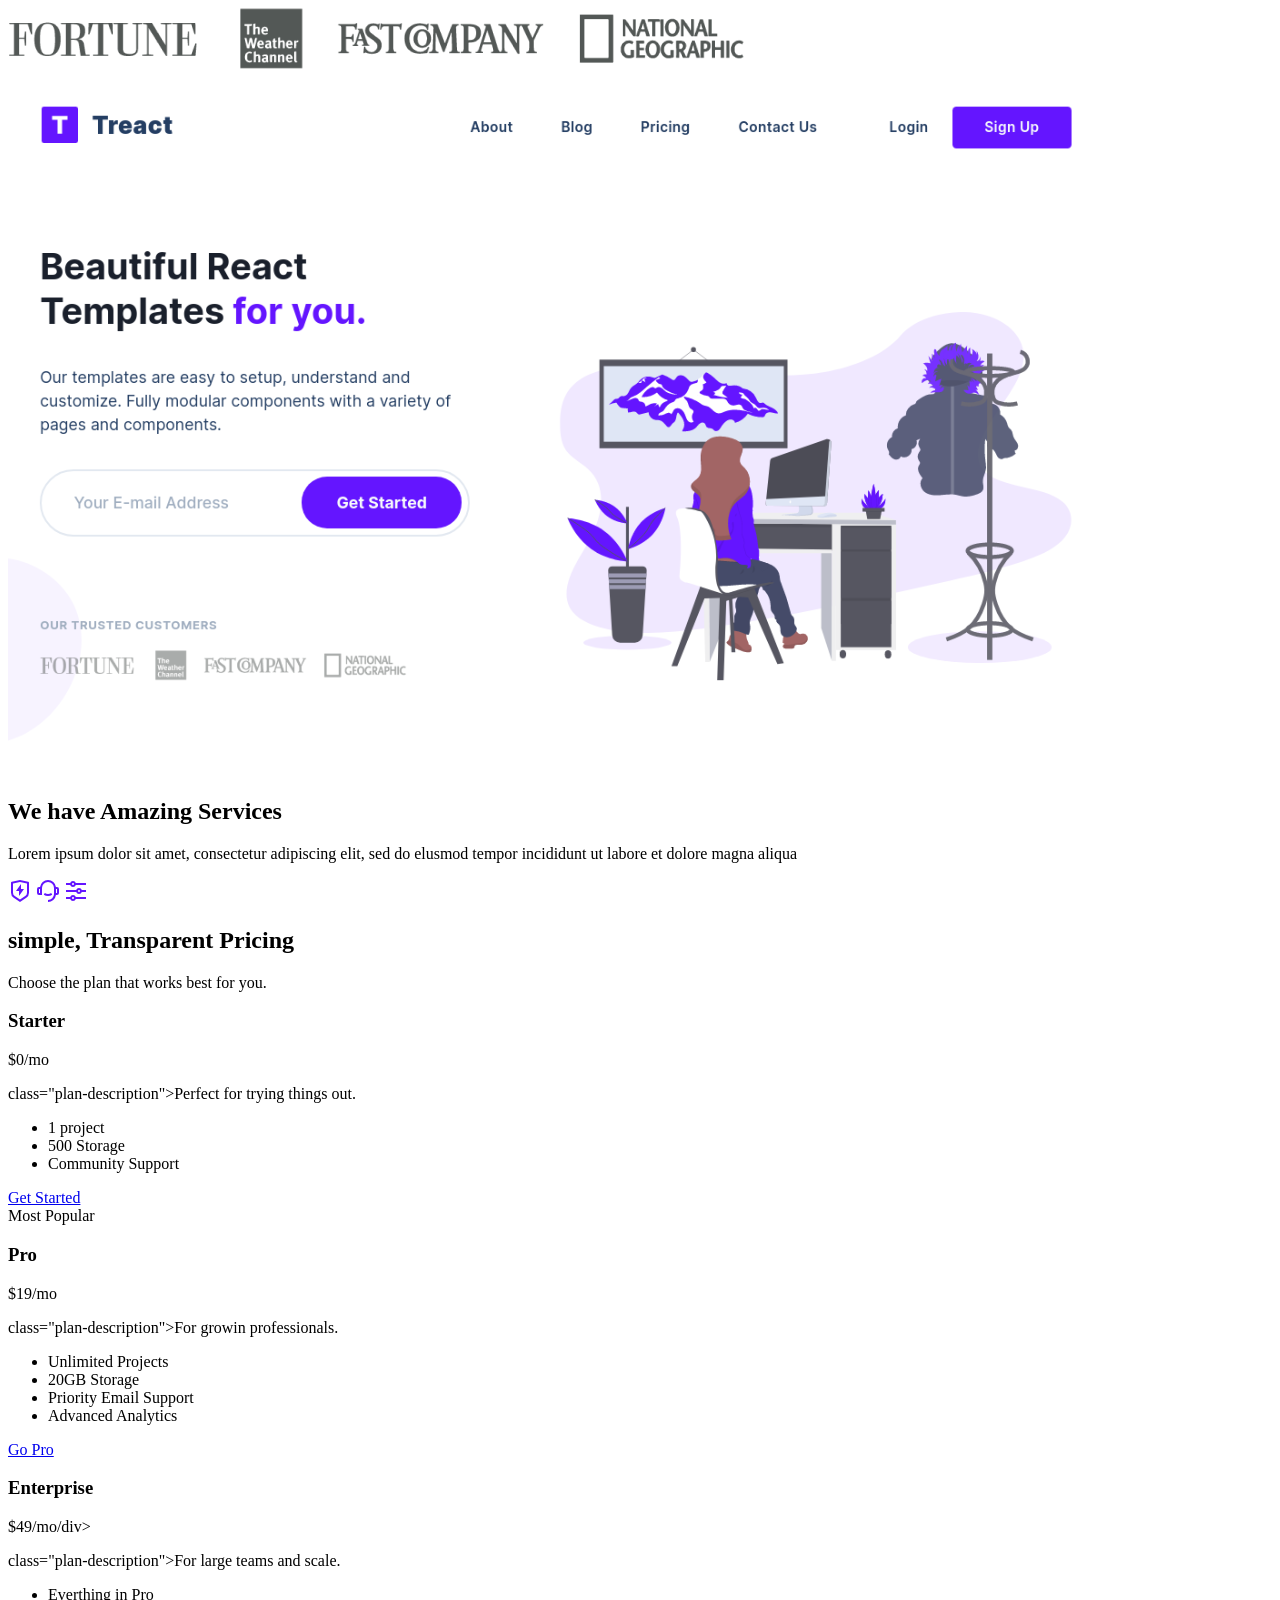
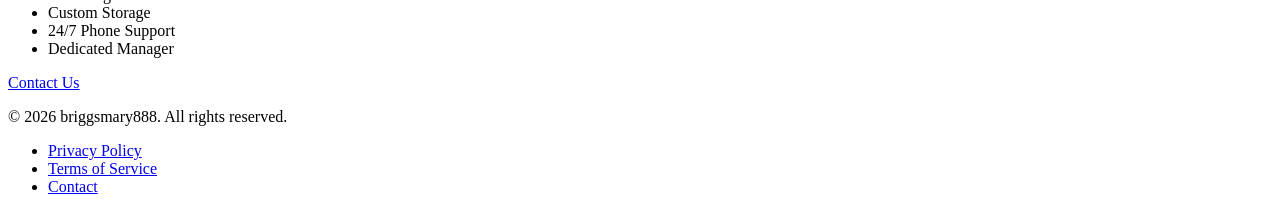
<file: index.html>
<!DOCTYPE html>
<html lang="en">
<head>
  <meta charset="UTF-8">
  <meta name="viewport" content="width=device-width, initial-scale=1.0">
  <title>Document</title>
</head>
<header>
<body>

  <!-- Your Image-->
  <img src="customers-logo-strip.680ac7c2e8ae28161d2c.png" alt="Collection of customer company logos displayed in a horizontal strip, representing trusted brands and partners">
<img src="hero-screenshot-1.40a097b525c2f8c9808e.png" alt="Hero screenshot showcasing the main application interface and key features">
</body>
<div>
<section> 
  <h2> We have Amazing Services</h2>
  <p>Lorem ipsum dolor sit amet, consectetur adipiscing elit, sed do elusmod tempor incididunt ut labore et dolore magna aliqua</p>
  <img src="shield-icon.daefe14b320b14fbd9cbd18908ac93ec.svg" alt="Shield icon symbolizing security and protection services">
  <img src="support-icon.f9253ffa8cb6ffde5bbaa05eb5136375.svg" alt="Support icon representing customer assistance and help services">
  <img src="customize-icon.367468c90fd796009b97fbfba67b2c6a.svg" alt="Customize icon indicating personalization and configuration options">
  </section>
  </html>
  <setion>
    <div class="pricing-section">
      <h2>simple, Transparent Pricing</h2>
      <p>Choose the plan that works best for you.</p>
    </div>

    <div class="pricing-container">
      <!-- Starter Plan -->
       <div class="pricing-card">
        <h3>Starter</h3>
        <div class="price">$0<span>/mo</span></div>
        <p> class="plan-description">Perfect for trying things out.</p>
        <ul class="feathers">
          <li> 1 project</li>
          <li> 500 Storage</li>
          <li> Community Support</li>
        </ul>
        <a href="#" class="pricing-btn">Get Started</a>
       </div>

       <!-- Pro Plan (Featured)-->
        <div class="pricing-card featured">
          <span class="badge">Most Popular</span>
          <h3>Pro</h3>
          <div class="pricing">$19<span>/mo</span></div>
          <p>class="plan-description">For growin professionals.</p>
          <ul class="features">
            <li> Unlimited Projects</li>
              <li> 20GB Storage</li>
              <li> Priority Email Support</li>
              <li> Advanced Analytics</li>
          </ul>
          <a href="#" class="pricing-btn">Go Pro</a>
        </div>

        <!-- Enterprise Plan -->
         <div class="pricing-card">
          <h3>Enterprise</h3>
          <div class="price">$49<span>/mo</span>/div>
            <p> class="plan-description">For large teams and scale.</p>
            <ul class="features">
              <li> Everthing in Pro</li>
              <li> Custom Storage</li>
              <li> 24/7 Phone Support</li>
              <li> Dedicated Manager</li>
            </ul>
            <a href="#" class="pricing-btn">Contact Us</a>
         </div>
    </div>
  </setion>
  <footer>
    <div class="footer-content">
      <p>&copy; 2026 briggsmary888. All rights reserved.</p>
      <ul class="footer-links">
        <li><a href="#privacy">Privacy Policy</a></li>
        <li><a href="terms">Terms of Service</a></li>
        <li><a href=#contact">Contact</a></li>
      </ul>
      </div>
  </footer>
</body>
</html>
</file>
